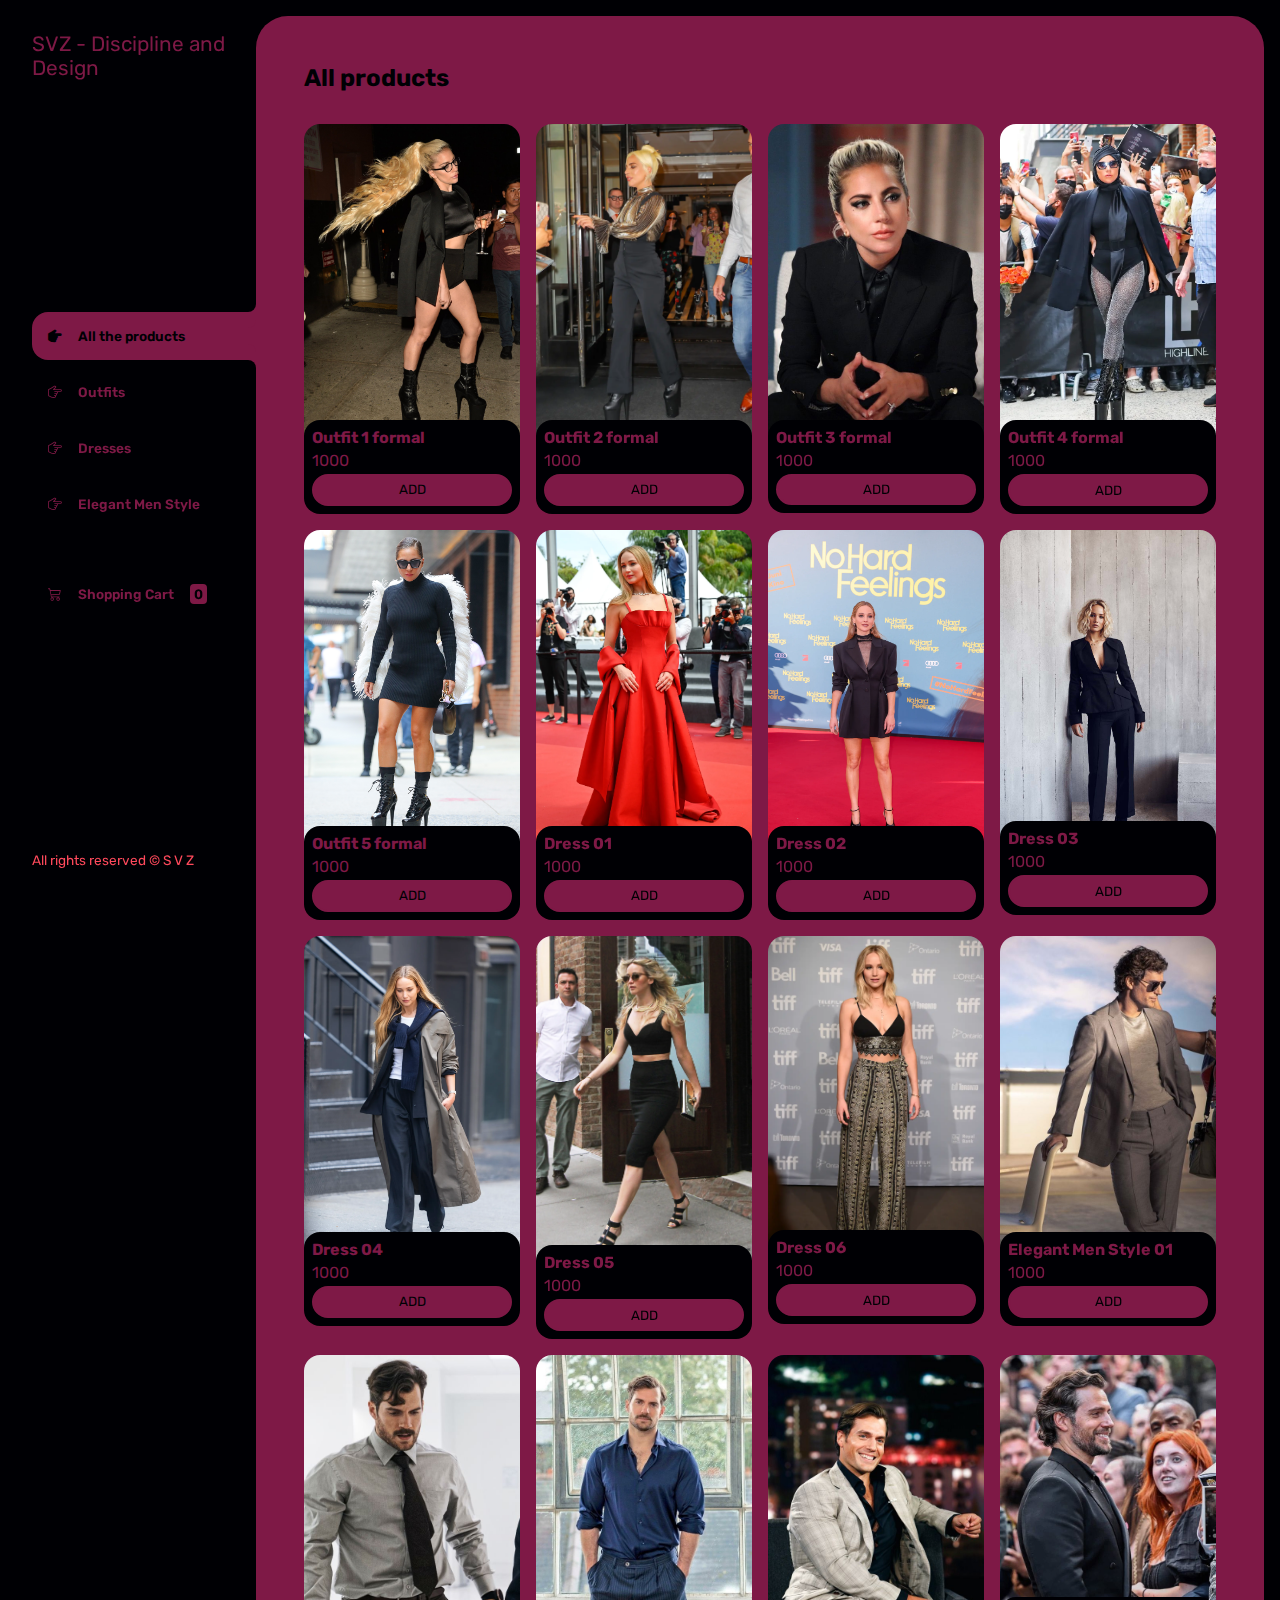
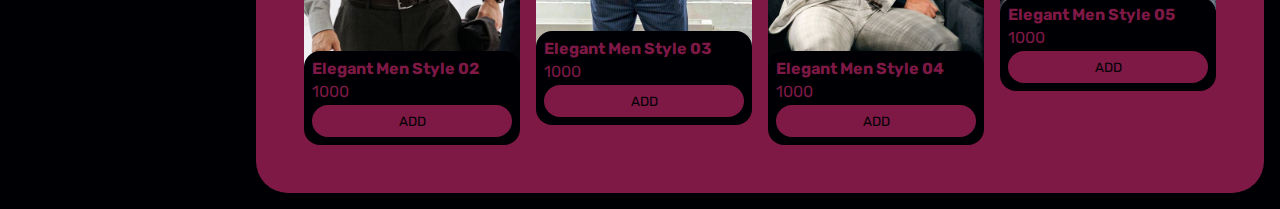
<file: index.html>
<!DOCTYPE html>
<html lang="en">
<head>
    <meta charset="UTF-8">
    <meta name="viewport" content="width=device-width, initial-scale=1.0">
    <title>SVZ - Discipline and Design</title>
    <link rel="stylesheet" href="https://cdn.jsdelivr.net/npm/bootstrap-icons@1.10.5/font/bootstrap-icons.css">
    <link rel="preconnect" href="https://fonts.googleapis.com">
    <link rel="preconnect" href="https://fonts.gstatic.com" crossorigin>
    <link href="https://fonts.googleapis.com/css2?family=Advent+Pro:wght@200&display=swap" rel="stylesheet">
    <link rel="stylesheet" href="./css/main.css">
</head>
<body>
        <div class="elementsContainer">
            <aside>
                        <header>
                            <h1 class="logo">SVZ - Discipline and Design</h1>
                        </header>
                        <nav>
                            <ul class="menu">
                                <li><button id="all" class="menuButton productsButton active"> <i class="bi bi-hand-index-thumb-fill"> </i> All the products</button>
                                </li>
                                <li><button id="outfits" class="menuButton productsButton"> <i class="bi bi-hand-index-thumb"> </i> Outfits</button>
                                </li>
                                <li><button id="dresses" class="menuButton productsButton"> <i class="bi bi-hand-index-thumb"> </i> Dresses</button>
                                </li>
                                <li><button id="elegantMenStyle" class="menuButton productsButton"> <i class="bi bi-hand-index-thumb"> </i> Elegant Men Style</button>
                                </li>
                                <li>
                                    <a class="menuButton cartButton" href="./html/shoppingCart.html">
                                    <i class="bi bi-cart3"> </i>Shopping Cart <span class="numberCart" id="numberCart"> 0 </span>
                                    </a>
                                </li>
                            </ul>
                            </nav>
                            <footer>
                                <p class="footer-text">All rights reserved © S V Z </p>
                            </footer>
            </aside>
            <main>
                <h2 class="main-title" id="main-title">All products</h2>
                <div class="products-container" id="products-container">
                    <!-- This is completed by JS -->
                </div>


            </main>
        </div>


<script src="./js/main.js"></script>
</body>
</html>
</file>
<file: css/main.css>
/* @import url('https://fonts.googleapis.com/css2?family=Rubik:wght@300;400;500;600;700;800;900&display=swap');


:root{

    --selectedMainColor: #136a8a;
    --selectedLightBlue: #267871;
    --selectedGreen: #00bf8f;
    --selectedBlack: #001510;


}

*{

    margin: 0;
    padding: 0;
    box-sizing: border-box;
    font-family: 'Rubik', sans-serif;
    list-style: none;
    text-decoration: none;
}

.elementsContainer{
    display: grid;
    grid-template-columns: 1fr 4fr;
    background: #5c258d /* W3C, IE 10+/ Edge, Firefox 16+, Chrome 26+, Opera 12+, Safari 7+ */

/* }

aside {
    padding: 2rem;
    color: var(--selectedBlue);
    position: sticky;
    top: 0;
    height: 100vh;
    display: flex;
    flex-direction: column;
    justify-content: space-between;
}

.logo{
    font-weight: 400;
    font-size: 3.3rem;
}

.footer-text{
    color: rgb(199, 199, 199);
    font-size: 0.85rem;
}

main{
    /* background: linear-gradient(to right, #e53935, #e35d5b); */
    /* background: linear-gradient(to right, #ee9ca7, #ffdde1);
    background: linear-gradient(to right, #2c3e50, #3498db);  */


    /* margin: 1rem;
    margin-left: 0;
    border-radius: 2rem;
    padding: 2rem;

} */

/* .main-title{
    color: var(--selectedBlack);
    margin-bottom: 2rem;

}

.products-container{
    display: grid;
    grid-template-columns: repeat(4, 1fr);
    gap: 1rem;
}

.product-image{
    max-width: 100%;
    border-radius: 1rem;

}

.product-details{
    background-color: #00bf8f;
    color: var(--selectedBlack);
    padding: 0.5rem;
    border-radius: 1rem;
    margin-top: -2rem;
    position: relative;
    display: flex;
    flex-direction: column;
    gap: 0.25rem;
}

.product-name{
    font-size: 1rem;
} */

/* .add-product{
    border: 0;
    background: linear-gradient(to right, #e53935, #e35d5b);
    color: var(--selectedBlue);
    padding: 0.5rem;
    text-transform: uppercase;
    border-radius: 2rem;
    cursor: pointer;
    border: 2px solid var(--selectedLightBlue);
}

.add-product:hover{
    background-color: var(--selectedGreen);
    color: var(--selectedBlack);
}  */


@import url('https://fonts.googleapis.com/css2?family=Rubik:wght@300;400;500;600;700;800;900&display=swap');

:root {
    /* --clr-main: #D84343 ; */
    --clr-main:  #000004;
    --clr-main-light: #FF495C;
    --clr-white:#7E1946;
    --clr-gray: #e2e2e2;
    --clr-red: #961818;
}

* {
    margin: 0;
    padding: 0;
    box-sizing: border-box;
    font-family: 'Rubik', sans-serif;
}

h1, h2, h3, h4, h5, h6, p, a, input, textarea, ul {
    margin: 0;
    padding: 0;
}

ul {
    list-style-type: none;
}

a {
    text-decoration: none;
}

.elementsContainer {
    display: grid;
    grid-template-columns: 1fr 4fr;
    background-color: var(--clr-main);
}

aside {
    padding: 2rem;
    padding-right: 0;
    color: var(--clr-white);
    position: sticky;
    top: 0;
    height: 100vh;
    display: flex;
    flex-direction: column;
    justify-content: space-between;
}

.logo {
    font-weight: 400;
    font-size: 1.3rem;
}

.menu {
    display: flex;
    flex-direction: column;
    gap: .5rem;
}

.menuButton {
    background-color: transparent;
    border: 0;
    color: var(--clr-white);
    cursor: pointer;
    display: flex;
    align-items: center;
    gap: 1rem;
    font-weight: 600;
    padding: 1rem;
    font-size: .85rem;
    width: 100%;
}

.menuButton.active {
    background-color: var(--clr-white);
    color: var(--clr-main);
    border-top-left-radius: 1rem;
    border-bottom-left-radius: 1rem;
    position: relative;
}

.menuButton.active::before {
    content: '';
    position: absolute;
    width: 1rem;
    height: 2rem;
    bottom: 100%;
    right: 0;
    background-color: transparent;
    border-bottom-right-radius: .5rem;
    box-shadow: 0 1rem 0 var(--clr-white);
}

.menuButton.active::after {
    content: '';
    position: absolute;
    width: 1rem;
    height: 2rem;
    top: 100%;
    right: 0;
    background-color: transparent;
    border-top-right-radius: .5rem;
    box-shadow: 0 -1rem 0 var(--clr-white);
}

.menuButton > i.bi-hand-index-thumb-fill,
.menuButton > i.bi-hand-index-thumb {
    transform: rotateZ(90deg);
}

.cartButton {
    margin-top: 2rem;
}

.numberCart {
    background-color: var(--clr-white);
    color: var(--clr-main);
    padding: .15rem .25rem;
    border-radius: .25rem;
}

.cartButton.active .numberCart {
    background-color: var(--clr-main);
    color: var(--clr-white);
}

.footer-text {
    color: var(--clr-main-light);
    font-size: .85rem;
}

main {
    background-color: var(--clr-white);
    margin: 1rem;
    margin-left: 0;
    border-radius: 2rem;
    padding: 3rem;
}

.main-title {
    color: var(--clr-main);
    margin-bottom: 2rem;
}

.products-container {
    display: grid;
    grid-template-columns: repeat(4, 1fr);
    gap: 1rem;
}

.product-image {
    max-width: 100%;
    border-radius: 1rem;
}

.product-details {
    background-color: var(--clr-main);
    color: var(--clr-white);
    padding: .5rem;
    border-radius: 1rem;
    margin-top: -2rem;
    position: relative;
    display: flex;
    flex-direction: column;
    gap: .25rem;
}

.product-name {
    font-size: 1rem;
}

.add-product {
    border: 0;
    background-color: var(--clr-white);
    color: var(--clr-main);
    padding: .4rem;
    text-transform: uppercase;
    border-radius: 2rem;
    cursor: pointer;
    border: 2px solid var(--clr-white);
    transition: background-color .2s, color .2s;
}

.add-product:hover {
    background-color: var(--clr-main);
    color: var(--clr-white);
}


/** CARRITO **/

.cart-container {
    display: flex;
    flex-direction: column;
    gap: 1.5rem;
}

.cart-empty,
.cart-bought {
    color: var(--clr-main);
}

.cart-products {
    display: flex;
    flex-direction: column;
    gap: 1rem;
}

.cart-product {
    display: flex;
    justify-content: space-between;
    align-items: center;
    background-color: var(--clr-gray);
    color: var(--clr-main);
    padding: .5rem;
    padding-right: 1.5rem;
    border-radius: 1rem;
}


/*-------------------------Still don't know when the class '.carrito-producto-imagen' is used */

.cart-product-picture {
    width: 4rem;
    border-radius: 1rem;
}

.cart-product small {
    font-size: .75rem;
}

.cart-product-delete {
    border: 0;
    background-color: transparent;
    color: var(--clr-red);
    cursor: pointer;
}

.cart-actions {
    display: flex;
    justify-content: space-between;
    margin-top: 8%;
}

.cart-empty {
    border: 0;
    background-color: var(--clr-gray);
    padding: 1rem;
    border-radius: 1rem;
    color: var(--clr-main);
    text-transform: uppercase;
    cursor: pointer;
}

.cart-right {
    display: flex;
}

.cart-total {
    display: flex;
    background-color: var(--clr-gray);
    padding: 1rem;
    color: var(--clr-main);
    text-transform: uppercase;
    border-top-left-radius: 1rem;
    border-bottom-left-radius: 1rem;
    gap: 1rem;
}

.cart-buy {
    border: 0;
    background-color: var(--clr-main);
    padding: 1rem;
    color: var(--clr-white);
    text-transform: uppercase;
    cursor: pointer;
    border-top-right-radius: 1rem;
    border-bottom-right-radius: 1rem;
}

.header-mobile {
    display: none;
}

.close-menu {
    display: none;
}

.disabled {
    display: none;
}

/*** MEDIA QUERIES ***/

@media screen and (max-width: 850px) {
    .contenedor-productos {
        grid-template-columns: 1fr 1fr 1fr;
    }
}

@media screen and (max-width: 675px) {
    .contenedor-productos {
        grid-template-columns: 1fr 1fr;
    }
}

@media screen and (max-width: 600px) {

    .wrapper {
        min-height: 100vh;
        display: flex;
        flex-direction: column;
    }

    aside {
        position: fixed;
        z-index: 9;
        background-color: var(--clr-main);
        left: 0;
        box-shadow: 0 0 0 100vmax rgba(0, 0, 0, .75);
        transform: translateX(-100%);
        opacity: 0;
        visibility: hidden;
        transition: .2s;
    }

    .aside-visible {
        transform: translateX(0);
        opacity: 1;
        visibility: visible;
    }

    .boton-menu.active::before,
    .boton-menu.active::after {
        display: none;
    }

    main {
        margin: 1rem;
        margin-top: 0;
        padding: 2rem;
    }

    .contenedor-productos {
        grid-template-columns: 1fr 1fr;
    }

    .header-mobile {
        padding: 1rem;
        display: flex;
        justify-content: space-between;
        align-items: center;
    }

    .header-mobile .logo {
        color: var(--clr-gray);
    }

    .open-menu, .close-menu {
        background-color: transparent;
        color: var(--clr-gray);
        border: 0;
        font-size: 2rem;
        cursor: pointer;
    }

    .close-menu {
        display: block;
        position: absolute;
        top: 1rem;
        right: 1rem;
    }

    .carrito-producto {
        gap: 1rem;
        flex-wrap: wrap;
        justify-content: flex-start;
        padding: .5rem;
    }

    .carrito-producto-subtotal {
        display: none;
    }

    .carrito-acciones {
        flex-wrap: wrap;
        row-gap: 1rem;
    }
    

}



@media screen and (max-width: 400px) {
    .contenedor-productos {
        grid-template-columns: 1fr;
    }}
</file>
